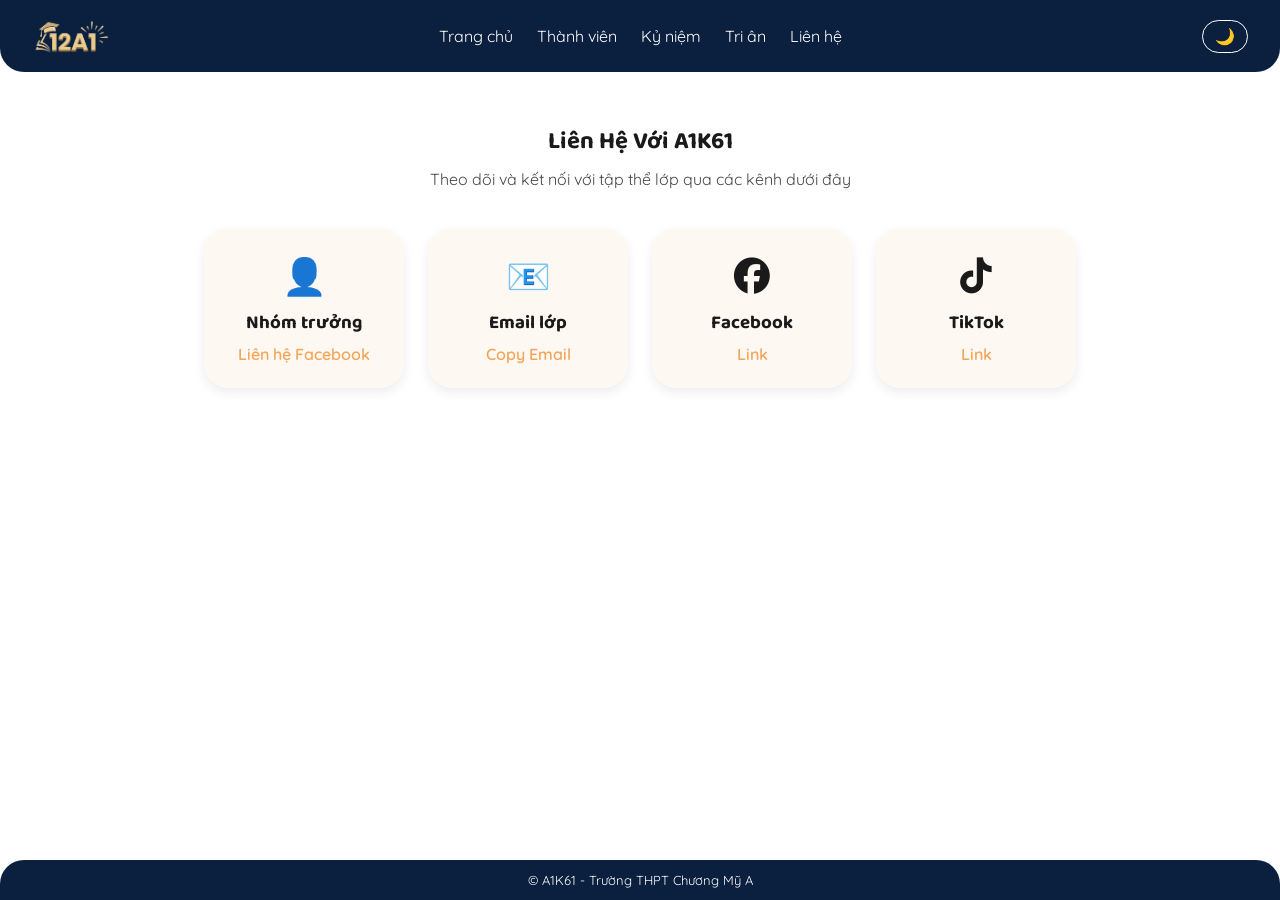
<file: lien-he.html>
<!DOCTYPE html>
<html lang="vi">
<head>
  <meta charset="UTF-8">
  <meta name="viewport" content="width=device-width, initial-scale=1.0">
  <title>Liên hệ - A1K61</title>
  <link rel="icon" type="image/png" href="favicon.png">
  <link rel="stylesheet" href="style.css">
  <!-- Font Awesome: thư viện icon có sẵn logo Facebook, TikTok...
       chỉ cần nối link này vào là dùng được, không cần tự vẽ icon -->
  <link rel="stylesheet" href="https://cdnjs.cloudflare.com/ajax/libs/font-awesome/6.5.1/css/all.min.css">
</head>
<body>

  <header class="navbar">
    <img src="logo.png" alt="Logo A1K61" class="logo">
    <nav>
      <ul class="nav-links">
        <li><a href="index.html">Trang chủ</a></li>
        <li><a href="thanh-vien.html">Thành viên</a></li>
        <li><a href="ky-niem.html">Kỷ niệm</a></li>
        <li><a href="tri-an.html">Tri ân</a></li>
        <li><a href="lien-he.html">Liên hệ</a></li>
      </ul>
    </nav>
    <button id="theme-toggle">🌙</button>
  </header>

  <section class="page-heading">
    <h1>Liên Hệ Với A1K61</h1>
    <p>Theo dõi và kết nối với tập thể lớp qua các kênh dưới đây</p>
  </section>

  <!-- Mỗi ô liên hệ là 1 thẻ nhỏ, giống kiểu member-card cho đồng bộ giao diện -->
  <section class="contact-grid">
    <div class="contact-card">
      <div class="contact-icon">👤</div> <!-- Đổi icon thành 1 người cho đúng vai trò nhóm trưởng -->
      <h3>Nhóm trưởng</h3>
      <!-- Nhớ thay chữ LINK_FACEBOOK_CUA_BAN bằng đường link thật của bạn nhé -->
      <p><a href="https://www.facebook.com/ultgvatdn#" target="_blank">Liên hệ Facebook</a></p>
    </div>

    <div class="contact-card">
      <div class="contact-icon">📧</div>
      <h3>Email lớp</h3>
      <p><a href="#" onclick="navigator.clipboard.writeText('a1k61thptcma@gmail.com'); alert('Đã copy email!'); return false;">Copy Email</a></p>
    </div>

    <!-- <i class="fa-brands fa-facebook"></i>: gọi icon Facebook có sẵn từ Font Awesome -->
    <div class="contact-card">
      <div class="contact-icon"><i class="fa-brands fa-facebook"></i></div>
      <h3>Facebook</h3>
      <!-- Sửa href thành link Facebook thật của lớp. Chữ hiển thị chỉ là "Link",
           nhưng bấm vào sẽ chuyển đúng tới địa chỉ trong href -->
      <p><a href="https://facebook.com/61564073555359" target="_blank">Link</a></p>
    </div>

    <div class="contact-card">
      <div class="contact-icon"><i class="fa-brands fa-tiktok"></i></div>
      <h3>TikTok</h3>
      <p><a href="https://tiktok.com/@a1.k61.cma?_r=1&_t=ZS-9A4PICTtEPZ" target="_blank">Link</a></p>
    </div>
  </section>

  <footer>
    <p>&copy; A1K61 - Trường THPT Chương Mỹ A</p>
  </footer>

  <script src="script.js"></script>
</body>
</html>
</file>
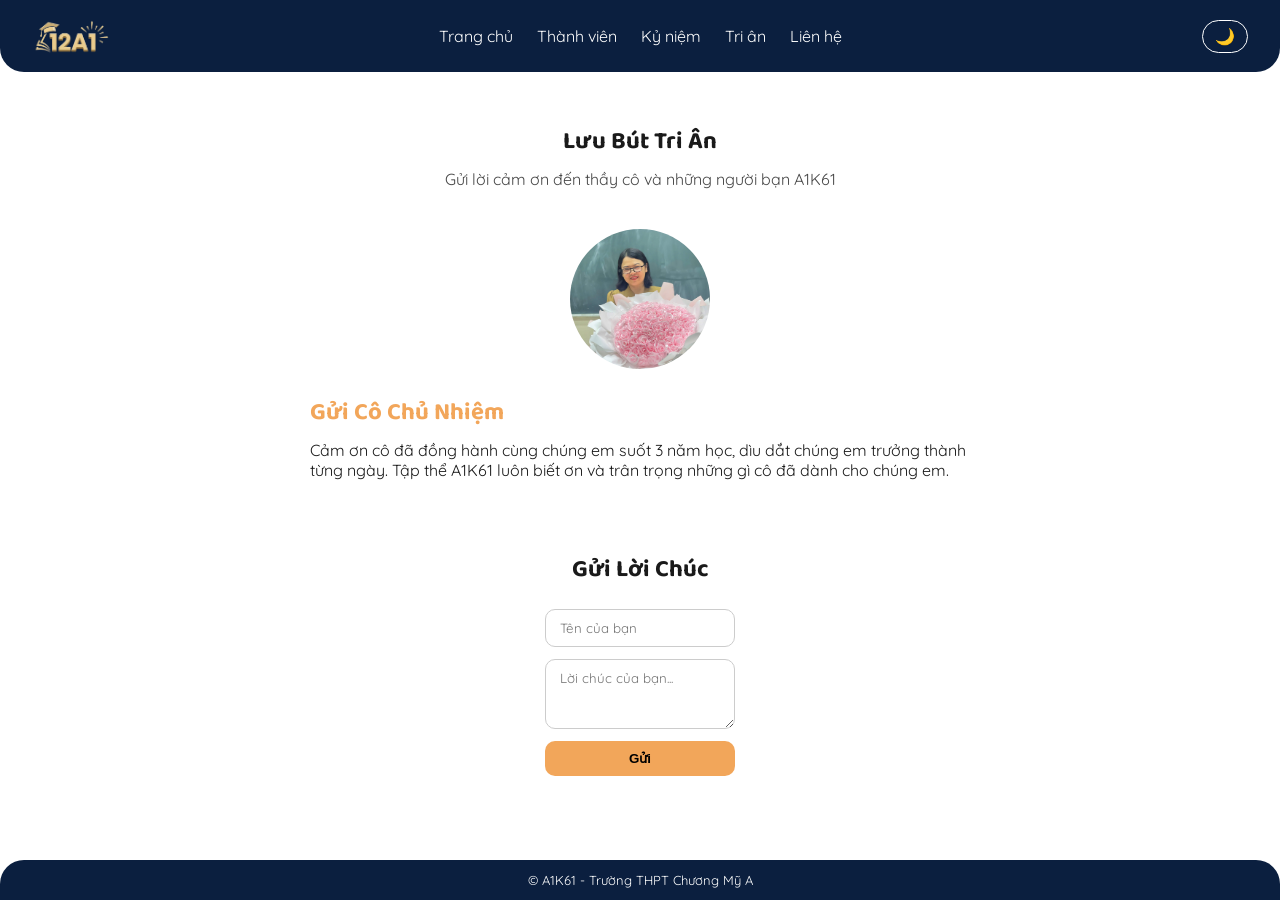
<file: tri-an.html>
<!DOCTYPE html>
<html lang="vi">
<head>
  <meta charset="UTF-8">
  <meta name="viewport" content="width=device-width, initial-scale=1.0">
  <title>Tri ân - A1K61</title>
  <link rel="icon" type="image/png" href="favicon.png">
  <link rel="stylesheet" href="style.css">
</head>
<body>

  <header class="navbar">
    <img src="logo.png" alt="Logo A1K61" class="logo">
    <nav>
      <ul class="nav-links">
        <li><a href="index.html">Trang chủ</a></li>
        <li><a href="thanh-vien.html">Thành viên</a></li>
        <li><a href="ky-niem.html">Kỷ niệm</a></li>
        <li><a href="tri-an.html">Tri ân</a></li>
        <li><a href="lien-he.html">Liên hệ</a></li>
      </ul>
    </nav>
    <button id="theme-toggle">🌙</button>
  </header>

  <section class="page-heading">
    <h1>Lưu Bút Tri Ân</h1>
    <p>Gửi lời cảm ơn đến thầy cô và những người bạn A1K61</p>
  </section>

  <!-- ============ GÓC TRI ÂN THẦY CÔ ============ -->
  <section class="teacher-section">
    <img src="GVCN.jpg" alt="Cô chủ nhiệm">
    <div class="teacher-text">
      <h2>Gửi Cô Chủ Nhiệm</h2>
      <p>Cảm ơn cô đã đồng hành cùng chúng em suốt 3 năm học, dìu dắt chúng em trưởng thành từng ngày. Tập thể A1K61 luôn biết ơn và trân trọng những gì cô đã dành cho chúng em.</p>
    </div>
  </section>

  <!-- ============ WISHBOARD (bảng lời chúc) ============ -->
  <section class="wishboard-section">
    <h2>Gửi Lời Chúc</h2>

    <!-- Form nhập tên + lời chúc. id="wish-form" để JS bắt sự kiện submit -->
    <form id="wish-form" class="wish-form">
      <input type="text" id="wish-name" placeholder="Tên của bạn" required>
      <textarea id="wish-message" placeholder="Lời chúc của bạn..." required></textarea>
      <button type="submit">Gửi</button>
    </form>

    <!-- Nơi các tấm thiệp lời chúc sẽ được JS thêm vào -->
    <div id="wish-list" class="wish-list"></div>
  </section>

  <footer>
    <p>&copy; A1K61 - Trường THPT Chương Mỹ A</p>
  </footer>

  <script src="script.js"></script>
  <script src="tribute.js"></script>
</body>
</html>
</file>
<file: style.css>
/* Nạp 2 font từ Google Fonts:
   - Baloo 2: chữ tròn trịa, mập mạp -> dùng cho tiêu đề (h1, h2, h3, logo)
   - Quicksand: chữ thường cũng bo tròn nhẹ, dễ đọc -> dùng cho đoạn văn */
@import url('https://fonts.googleapis.com/css2?family=Baloo+2:wght@500;700&family=Quicksand:wght@400;600;700&display=swap');

/* ============ BIẾN MÀU (CSS Variables) ============
   Đây là "kho" chứa các màu, để đổi Sáng/Tối chỉ cần đổi các biến này,
   không phải sửa từng dòng CSS bên dưới. */
:root {
  /* Chế độ Sáng (mặc định) */
  --bg-color: #ffffff;
  --text-color: #1a1a1a;
  --navbar-bg: #0b1f3f;
  --navbar-text: #ffffff;
  --accent: #f2a65a; /* màu điểm nhấn - cam đất dịu, đỡ chói hơn vàng cam sáng cũ */
}

/* Khi thẻ <body> có thêm class "dark-mode" (do JS gắn vào),
   các biến màu ở trên sẽ bị "đè" thành màu Tối */
body.dark-mode {
  --bg-color: #121212;
  --text-color: #f0f0f0;
  /* Trước đây navbar-bg đổi thành #000000, gần như trùng màu nền #121212
     nên navbar/footer bị "chìm" mất, không còn phân biệt được với nền trang.
     Đổi sang màu xanh than đậm, khác biệt rõ với nền đen của trang. */
  --navbar-bg: #1b1f3a;
  --navbar-text: #f0f0f0;
}

/* ============ RESET CƠ BẢN ============ */
* {
  margin: 0;
  padding: 0;
  box-sizing: border-box;
  /* box-sizing border-box: khi tính chiều rộng 1 hộp, padding/border
     tính vào bên trong, không bị cộng thêm ra ngoài -> dễ căn layout hơn */
}

body {
  font-family: 'Quicksand', sans-serif;
  background-color: var(--bg-color); /* dùng biến màu ở trên */
  color: var(--text-color);
  transition: background-color 0.3s, color 0.3s;
  /* transition: khi đổi màu thì chuyển mượt trong 0.3 giây, không bị giật */

  /* 3 dòng dưới đây để "ghim" footer luôn nằm sát đáy màn hình,
     kể cả khi trang có ít nội dung (như trang Liên hệ) không đủ dài để đẩy footer xuống */
  display: flex;
  flex-direction: column; /* xếp navbar - nội dung - footer theo chiều dọc, đúng thứ tự trong HTML */
  min-height: 100vh; /* body tối thiểu cao bằng đúng 1 màn hình */
}

/* Tất cả tiêu đề dùng font Baloo 2, chữ tròn mập, đáng yêu hơn Quicksand */
h1, h2, h3 {
  font-family: 'Baloo 2', cursive;
}

/* ============ NAVBAR ============ */
/* ============ NAVBAR ============ */
.navbar {
  display: grid;
  /* Đổi từ "auto 1fr auto" thành "1fr auto 1fr" */
  grid-template-columns: 1fr auto 1fr;
  align-items: center;
  padding: 16px 32px;
  background-color: var(--navbar-bg);
  color: var(--navbar-text);
  border-radius: 0 0 24px 24px;
}

/* Cột 1: Logo mặc định sẽ tựa vào bên trái của cột 1fr đầu tiên */

/* Cột 2: Menu nằm lọt thỏm chính giữa cột auto */
.navbar nav {
  justify-self: center; 
}

/* Cột 3: Nút Sáng/Tối ép sát lề phải của cột 1fr cuối cùng */
.navbar #theme-toggle {
  justify-self: end; 
}

/* .logo giờ là 1 thẻ <img>, chỉ cần khống chế chiều cao,
   chiều rộng tự co giãn theo tỉ lệ ảnh gốc (không bị méo) */
.logo {
  height: 40px;
  width: auto;
}

.nav-links {
  display: flex; /* menu cũng xếp ngang */
  list-style: none; /* bỏ dấu chấm đầu dòng của <li> */
  gap: 24px; /* khoảng cách giữa các mục menu */
}

.nav-links a {
  color: var(--navbar-text);
  text-decoration: none; /* bỏ gạch chân link */
  font-size: 16px;
}

.nav-links a:hover {
  color: var(--accent); /* đổi màu khi rê chuột vào */
}

#theme-toggle {
  background: none;
  border: 1px solid var(--navbar-text);
  color: var(--navbar-text);
  padding: 6px 12px;
  border-radius: 999px; /* số rất lớn -> luôn ra hình tròn/viên thuốc dù nội dung dài ngắn thế nào */
  cursor: pointer; /* con trỏ chuột thành hình bàn tay khi rê vào nút */
  font-size: 16px;
}

/* ============ HERO (khối tiêu đề lớn) ============ */
.hero {
  text-align: center;
  padding: 80px 20px;
}

.hero h1 {
  font-size: 40px;
  margin-bottom: 16px;
}

.hero p {
  font-size: 18px;
  color: var(--text-color);
  opacity: 0.8;
}

/* Nút "Khám Phá Số Kỷ Yếu" */
.hero-btn {
  display: inline-block; /* để margin-top phía dưới có tác dụng (thẻ <a> mặc định là inline) */
  margin-top: 32px;
  padding: 12px 28px;
  background-color: var(--accent);
  color: #1a1a1a; /* chữ màu tối để nổi trên nền vàng, không đổi theo dark-mode */
  text-decoration: none; /* bỏ gạch chân vì đây vốn là link <a> */
  border-radius: 999px; /* bo tròn 2 đầu hoàn toàn, kiểu viên kẹo */
  font-weight: bold;
  font-size: 16px;
  font-family: 'Baloo 2', cursive;
  transition: transform 0.2s, opacity 0.2s;
  box-shadow: 0 4px 14px rgba(242, 166, 90, 0.4); /* bóng màu vàng nhạt quanh nút, tạo hiệu ứng "phát sáng" nhẹ */
}

.hero-btn:hover {
  opacity: 0.85;
  transform: translateY(-2px); /* nhích nút lên 2px khi rê chuột vào, tạo cảm giác "nổi" */
}

/* ============ COUNTDOWN (đồng hồ đếm ngược) ============ */
.countdown {
  text-align: center;
  padding: 20px 20px 60px;
}

.countdown-box {
  display: flex;
  justify-content: center;
  gap: 20px;
  margin-top: 16px;
  flex-wrap: wrap;
}

.time-unit {
  background-color: var(--navbar-bg);
  color: var(--navbar-text);
  padding: 16px 20px;
  border-radius: 20px; /* bo tròn hơn cho hợp phong cách bong bóng */
  min-width: 70px;
  box-shadow: 0 4px 10px rgba(0,0,0,0.12); /* bóng đổ mềm, tạo cảm giác nổi lên */
}

.time-unit span {
  display: block;
  font-size: 28px;
  font-weight: bold;
  color: var(--accent);
}

.time-unit small {
  font-size: 12px;
  opacity: 0.8;
}

/* ============ STATS (3 ô số liệu) ============ */
.stats {
  display: flex;
  justify-content: center; /* canh giữa cả 3 ô */
  gap: 60px; /* khoảng cách giữa các ô */
  padding: 40px 20px 80px;
  flex-wrap: wrap; /* nếu màn hình nhỏ, tự xuống hàng thay vì bị bể layout */
}

.stat-box {
  text-align: center;
  padding: 16px 24px;
  border-radius: 20px;
  background-color: rgba(242, 166, 90, 0.1); /* lớp nền vàng nhạt trong suốt nhẹ */
}

.stat-box h2 {
  font-size: 36px;
  color: var(--accent);
}

/* ============ FOOTER ============ */
footer {
  text-align: center;
  padding: 12px 20px;
  background-color: var(--navbar-bg);
  color: var(--navbar-text);
  font-size: 13px;
  border-radius: 24px 24px 0 0; /* bo tròn 2 góc trên cho đồng bộ với navbar */
  margin-top: auto; /* đẩy footer xuống sát đáy - "hút" hết khoảng trống còn thừa lên trên nó */
}

/* ============ TIÊU ĐỀ CHUNG CHO CÁC TRANG CON ============ */
.page-heading {
  text-align: center;
  padding: 50px 20px 20px;
}

.page-heading p {
  opacity: 0.8;
  margin-top: 8px;
}

/* ============ FILTER BAR (ô tìm kiếm + nút lọc) ============ */
.filter-bar {
  display: flex;
  flex-direction: column;
  align-items: center;
  gap: 16px;
  padding: 20px;
}

#search-input {
  width: 100%;
  max-width: 400px;
  padding: 10px 20px;
  border-radius: 999px; /* bo tròn viên thuốc */
  border: 2px solid var(--accent);
  font-size: 15px;
  background-color: var(--bg-color);
  color: var(--text-color);
}

.filter-buttons {
  display: flex;
  gap: 10px;
  flex-wrap: wrap;
  justify-content: center;
}

.filter-btn {
  padding: 8px 18px;
  border-radius: 999px;
  border: 1px solid var(--navbar-bg);
  background: none;
  color: var(--text-color);
  cursor: pointer;
  font-size: 14px;
}

/* class "active" gắn vào nút đang được chọn (do JS thêm vào) */
.filter-btn.active {
  background-color: var(--navbar-bg);
  color: var(--navbar-text);
}

/* ============ MEMBER GRID (lưới thẻ thành viên) ============ */
.member-grid {
  display: flex;
  flex-wrap: wrap; /* hết chỗ trên 1 hàng thì tự xuống hàng */
  justify-content: center;
  gap: 24px;
  padding: 20px 40px 60px;
}

.member-card {
  width: 220px;
  padding: 20px;
  border-radius: 24px; /* bo tròn nhiều hơn cho mềm mại */
  border: 1px solid rgba(128, 128, 128, 0.2);
  text-align: center;
  cursor: pointer;
  transition: transform 0.2s, box-shadow 0.2s;
  box-shadow: 0 4px 12px rgba(0,0,0,0.08);
}

.member-card:hover {
  transform: translateY(-4px); /* nhích thẻ lên khi rê chuột vào, tạo cảm giác có thể bấm được */
  box-shadow: 0 8px 20px rgba(0,0,0,0.15); /* bóng đậm hơn khi hover, tạo cảm giác "nổi" cao hơn */
}

.member-card img {
  width: 100px;
  height: 100px;
  border-radius: 50%; /* bo tròn thành hình tròn */
  object-fit: cover; /* ảnh không bị méo dù kích thước gốc khác tỉ lệ */
  margin-bottom: 12px;
}

.member-card .nickname {
  color: var(--accent);
  font-size: 14px;
  margin-bottom: 8px;
}

.member-card .quote {
  font-size: 13px;
  opacity: 0.75;
  font-style: italic;
}

.no-result {
  text-align: center;
  padding: 0 20px 60px;
  opacity: 0.7;
}

/* ============ MODAL (khung chi tiết thành viên) ============ */
.modal {
  position: fixed; /* luôn nằm cố định trên màn hình, không cuộn theo trang */
  top: 0; left: 0;
  width: 100%; height: 100%;
  background: rgba(0, 0, 0, 0.6); /* nền đen mờ phủ toàn màn hình */
  display: flex;
  align-items: center;
  justify-content: center;
  z-index: 100; /* nổi lên trên tất cả các phần tử khác */
}

/* class "hidden" dùng để ẩn modal đi, JS sẽ thêm/gỡ class này */
.modal.hidden {
  display: none;
}

.modal-content {
  background-color: var(--bg-color);
  color: var(--text-color);
  padding: 32px;
  border-radius: 16px;
  max-width: 320px;
  width: 90%;
  max-height: 85vh; /* không cao quá 85% màn hình */
  overflow-y: auto; /* nếu nội dung (ảnh upload nhiều) dài hơn, cho cuộn dọc bên trong modal */
  text-align: center;
  position: relative;
}

.modal-content img {
  width: 120px;
  height: 120px;
  border-radius: 50%;
  object-fit: cover;
  margin-bottom: 16px;
}

.modal-role {
  color: var(--accent);
  margin: 6px 0;
}

.modal-quote {
  font-style: italic;
  opacity: 0.8;
}

.modal-close {
  position: absolute;
  top: 12px; right: 16px;
  font-size: 24px;
  cursor: pointer;
}

/* Link Facebook trong modal */
.modal-fb {
  display: inline-block;
  margin-top: 14px;
  color: #1877f2; /* màu xanh thương hiệu Facebook */
  text-decoration: none;
  font-weight: 600;
}

/* Khung chứa các ảnh đã upload */
.modal-gallery {
  display: flex;
  flex-wrap: wrap;
  gap: 8px;
  justify-content: center;
  margin-top: 16px;
}

.modal-gallery img 
.modal-gallery video{
  width: 64px;
  height: 64px;
  object-fit: cover;
  border-radius: 10px;
}


/* ============ ALBUM KỶ NIỆM ============ */
.album-block {
  padding: 20px 40px;
}

.album-block h2 {
  margin-bottom: 16px;
  color: var(--accent);
}

.gallery {
  display: flex;
  flex-wrap: wrap;
  gap: 16px;
}

.gallery-item {
  width: 260px;
  height: 180px;
  object-fit: cover;
  border-radius: 12px;
  cursor: pointer;
  transition: transform 0.2s;
}

.gallery-item:hover {
  transform: scale(1.03); /* ảnh phóng to nhẹ 3% khi rê chuột vào */
}

/* ============ LIGHTBOX ============ */
.lightbox {
  position: fixed;
  top: 0; left: 0;
  width: 100%; height: 100%;
  background: rgba(0, 0, 0, 0.85);
  display: flex;
  align-items: center;
  justify-content: center;
  z-index: 200;
}

.lightbox.hidden {
  display: none;
}

.lightbox img {
  max-width: 90%;
  max-height: 85%;
  border-radius: 8px;
}

.lightbox-close {
  position: absolute;
  top: 24px; right: 32px;
  font-size: 36px;
  color: white;
  cursor: pointer;
}

/* ============ TRANG TRI ÂN ============ */
.teacher-section {
  display: flex;
  align-items: center;
  gap: 24px;
  max-width: 700px;
  margin: 0 auto;
  padding: 20px 20px 50px;
  flex-wrap: wrap;
  justify-content: center;
  text-align: left;
}

.teacher-section img {
  width: 140px;
  height: 140px;
  border-radius: 50%;
  object-fit: cover;
}

.teacher-text h2 {
  margin-bottom: 8px;
  color: var(--accent);
}

.wishboard-section {
  max-width: 500px;
  margin: 0 auto;
  padding: 20px 20px 60px;
  text-align: center;
}

.wish-form {
  display: flex;
  flex-direction: column;
  gap: 12px;
  margin: 20px 0;
}

.wish-form input,
.wish-form textarea {
  padding: 10px 14px;
  border-radius: 10px;
  border: 1px solid #ccc;
  font-family: inherit;
  background-color: var(--bg-color);
  color: var(--text-color);
}

.wish-form textarea {
  resize: vertical; /* chỉ cho kéo giãn theo chiều dọc, không cho kéo ngang lung tung */
  min-height: 70px;
}

.wish-form button {
  padding: 10px;
  border-radius: 10px;
  border: none;
  background-color: var(--accent);
  font-weight: bold;
  cursor: pointer;
}

.wish-list {
  display: flex;
  flex-direction: column;
  gap: 12px;
  margin-top: 20px;
}

.wish-card {
  border: 1px solid rgba(128, 128, 128, 0.25);
  border-radius: 12px;
  padding: 14px 18px;
  text-align: left;
}

.wish-card strong {
  color: var(--accent);
}

/* ============ TRANG LIÊN HỆ ============ */
.contact-grid {
  display: flex;
  flex-wrap: wrap;
  justify-content: center;
  gap: 24px;
  padding: 20px 40px 60px;
}

.contact-card {
  width: 200px;
  padding: 24px;
  border-radius: 24px;
  text-align: center;
  background-color: rgba(242, 166, 90, 0.08);
  box-shadow: 0 4px 12px rgba(0,0,0,0.08);
}

.contact-icon {
  font-size: 36px;
  margin-bottom: 10px;
}

.contact-card h3 {
  margin-bottom: 6px;
}

.contact-card a {
  color: var(--accent);
  text-decoration: none;
  font-weight: 600;
}

.contact-card p {
  word-wrap: break-word;
  overflow-wrap: break-word;
  word-break: break-word;
}

/* ============ RESPONSIVE (cho điện thoại) ============
   Khi màn hình nhỏ hơn 600px, áp dụng các đè CSS bên dưới */
@media (max-width: 600px) {
  .navbar {
    display: flex; /* màn hình nhỏ thì không cần canh giữa tuyệt đối nữa, quay lại flex cho đơn giản */
    flex-direction: column; /* menu, logo, nút xếp dọc thay vì ngang */
    gap: 12px;
  }

  .hero h1 {
    font-size: 28px;
  }
}
/* Khung nền mờ phủ toàn màn hình */
.image-modal {
  position: fixed;
  top: 0;
  left: 0;
  width: 100vw;
  height: 100vh;
  background-color: rgba(0, 0, 0, 0.85);
  z-index: 99999;
  display: flex;
  justify-content: center;
  align-items: center;
}

/* Class dùng để ẩn Modal */
.image-modal.hidden {
  display: none !important;
}

/* Ảnh phóng to */
.modal-content {
  max-width: 90%;
  max-height: 85vh;
  border-radius: 8px;
  object-fit: contain;
  box-shadow: 0 5px 25px rgba(0, 0, 0, 0.5);
}

/* Nút bấm đóng X */
.close-modal {
  position: absolute;
  top: 20px;
  right: 35px;
  color: #fff;
  font-size: 40px;
  font-weight: bold;
  cursor: pointer;
  z-index: 100000;
}

.close-modal:hover {
  color: #ff4d4d;
}/* Khung nền mờ phủ toàn màn hình */
.image-modal {
  position: fixed;
  top: 0;
  left: 0;
  width: 100vw;
  height: 100vh;
  background-color: rgba(0, 0, 0, 0.85);
  z-index: 99999;
  display: flex;
  justify-content: center;
  align-items: center;
}

/* Class dùng để ẩn Modal */
.image-modal.hidden {
  display: none !important;
}

/* Ảnh phóng to */
.modal-content {
  max-width: 90%;
  max-height: 85vh;
  border-radius: 8px;
  object-fit: contain;
  box-shadow: 0 5px 25px rgba(0, 0, 0, 0.5);
}

/* Nút bấm đóng X */
.close-modal {
  position: absolute;
  top: 20px;
  right: 35px;
  color: #fff;
  font-size: 40px;
  font-weight: bold;
  cursor: pointer;
  z-index: 100000;
}

.close-modal:hover {
  color: #ff4d4d;
}

/* Ẩn thẻ img trong modal nếu chưa có đường dẫn src */
#imgExpanded:not([src]), 
#imgExpanded[src=""] {
  display: none !important;
}
/* ============ VOLUMES SECTION (4 QUYỂN SÁCH) ============ */
.volumes-section {
  background-color: var(--navbar-bg); /* Dải nền màu xanh than */
  display: flex;
  justify-content: center;
  align-items: center;
  gap: 30px;
  padding: 30px 20px;
  flex-wrap: wrap;
}

.volume-card {
  display: flex;
  align-items: center;
  gap: 12px;
  text-decoration: none; /* Bỏ gạch chân link */
  color: var(--navbar-text);
  transition: transform 0.3s;
}

.volume-card:hover {
  transform: translateY(-5px); /* Nhích lên khi hover */
}

.volume-card img {
  width: 150px; /* Có thể tăng kích thước lên một chút nếu sách bị nhỏ */
  height: auto; /* Đổi thành auto để ảnh không bị méo hoặc kéo giãn */
  
  /* BẮT BUỘC XÓA (hoặc bôi đen) các dòng tạo khung cũ: */
  /* border-radius: 4px; */
  /* box-shadow: 2px 4px 10px rgba(0,0,0,0.4); */
  /* background-color: ... (xóa đi nếu bạn có cài màu nền) */

  /* THÊM DÒNG NÀY: Bóng sẽ tự động "ôm" theo hình dáng 3D nghiêng của quyển sách */
  filter: drop-shadow(4px 6px 8px rgba(0, 0, 0, 0.5));
  
  /* Giữ nguyên hiệu ứng chuyển động khi rê chuột */
  transition: transform 0.3s, filter 0.3s;
}

/* Tăng độ nổi của bóng khi rê chuột vào quyển sách */
.volume-card:hover img {
  filter: drop-shadow(6px 10px 12px rgba(0, 0, 0, 0.7));
}

.vol-info h4 {
  margin: 0;
  font-size: 16px;
  color: var(--accent); /* Chữ Volume màu cam/vàng */
}

.vol-info p {
  margin: 0;
  font-size: 14px;
  font-family: 'Quicksand', sans-serif;
}

/* ============ INSTAGRAM GALLERY ============ */
.insta-gallery {
  background-color: var(--bg-color);
  padding: 50px 20px;
  text-align: center;
}

.insta-gallery h2 {
  font-size: 24px;
  margin-bottom: 30px;
}

.insta-grid {
  display: flex;
  justify-content: center;
  gap: 16px;
  flex-wrap: wrap;
}

.insta-grid img {
  width: 180px;
  height: 180px;
  object-fit: cover;
  border-radius: 12px;
  cursor: pointer;
  box-shadow: 0 4px 10px rgba(0,0,0,0.1);
  transition: transform 0.3s, box-shadow 0.3s;
}

.insta-grid img:hover {
  transform: scale(1.05);
  box-shadow: 0 8px 15px rgba(0,0,0,0.2);
}
</file>
